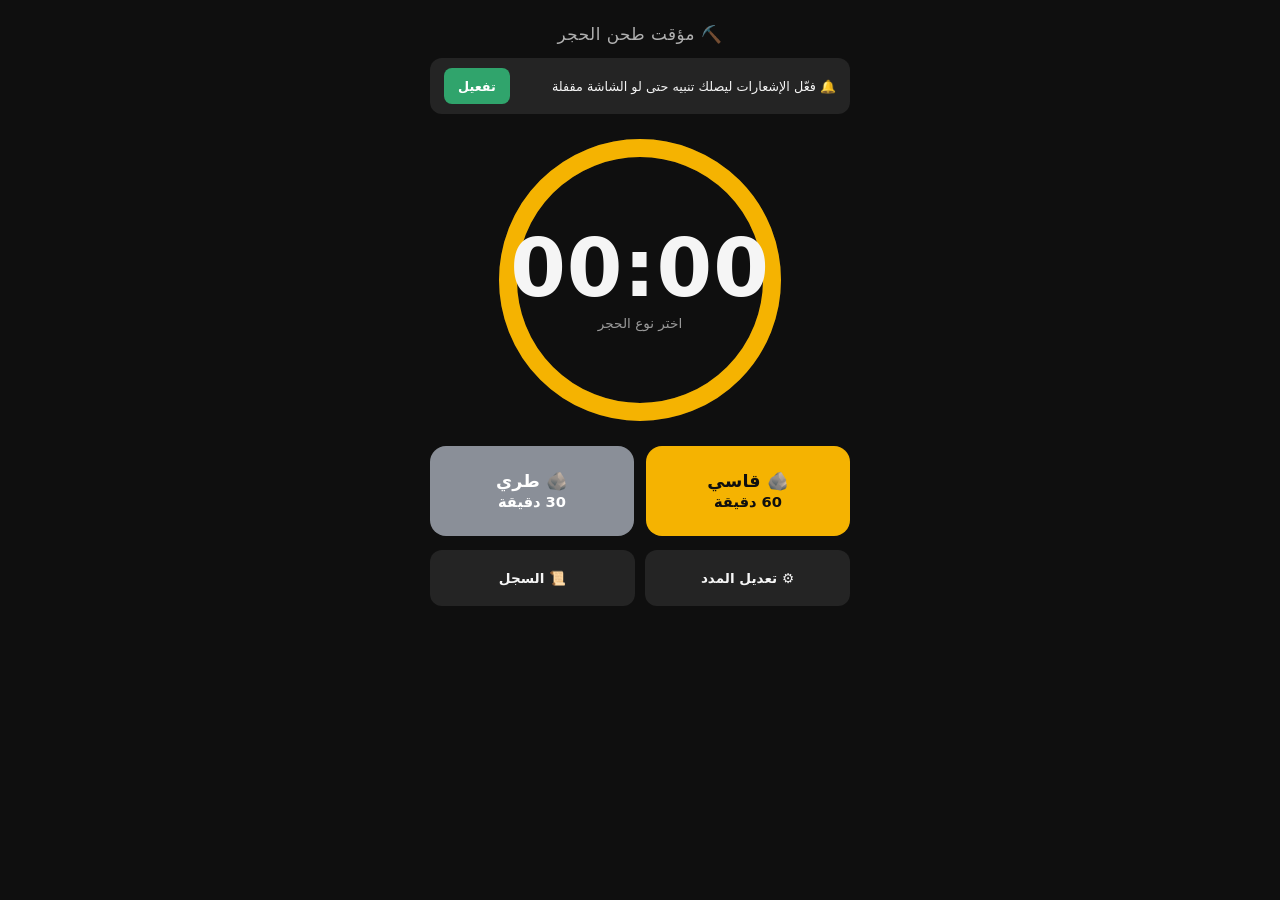
<file: Index.html>
<!DOCTYPE html>
<html lang="ar" dir="rtl">
<head>
<meta charset="UTF-8">
<meta name="viewport" content="width=device-width, initial-scale=1, maximum-scale=1, user-scalable=no">
<meta name="theme-color" content="#0f0f0f">
<meta name="apple-mobile-web-app-capable" content="yes">
<title>مطحنة الذهب — مؤقت الطحن</title>
<link rel="stylesheet" href="style.css">
</head>
<body>

<h1>⛏️ مؤقت طحن الحجر</h1>

<div class="notif-banner" id="notifBanner">
  <span>🔔 فعّل الإشعارات ليصلك تنبيه حتى لو الشاشة مقفلة</span>
  <button onclick="requestNotif()">تفعيل</button>
</div>

<div class="ring-wrap">
  <svg viewBox="0 0 200 200">
    <circle class="track" cx="100" cy="100" r="88"/>
    <circle class="prog" id="prog" cx="100" cy="100" r="88" stroke-dasharray="552.9" stroke-dashoffset="0"/>
  </svg>
  <div class="center">
    <div id="time">00:00</div>
    <div id="label">اختر نوع الحجر</div>
  </div>
</div>

<div class="buttons">
  <button class="hard" id="btnHard" onclick="startHard()">🪨 قاسي<br><small id="hardDur">60 دقيقة</small></button>
  <button class="soft" id="btnSoft" onclick="startSoft()">🪨 طري<br><small id="softDur">30 دقيقة</small></button>
  <button class="repeat" id="repeatBtn" onclick="repeatLast()">🔁 تكرار الدورة الأخيرة</button>
  <button class="stop" id="stopBtn" onclick="stopTimer()">⏹️ إيقاف</button>
</div>

<div class="actions">
  <button onclick="openSettings()">⚙️ تعديل المدد</button>
  <button onclick="toggleHistory()">📜 السجل</button>
</div>

<div class="log" id="log"></div>

<div class="history" id="historyBox">
  <h3>سجل الدورات <span onclick="clearHistory()">مسح الكل</span></h3>
  <div id="historyList"></div>
</div>

<div class="modal" id="settingsModal">
  <div class="modal-card">
    <h2>⚙️ تعديل مدد الطحن</h2>
    <div class="field">
      <label>مدة الحجر القاسي (دقيقة)</label>
      <input type="number" id="inputHard" min="1" max="600" inputmode="numeric">
    </div>
    <div class="field">
      <label>مدة الحجر الطري (دقيقة)</label>
      <input type="number" id="inputSoft" min="1" max="600" inputmode="numeric">
    </div>
    <div class="modal-actions">
      <button class="btn-save" onclick="saveSettings()">💾 حفظ</button>
      <button class="btn-cancel" onclick="closeSettings()">إلغاء</button>
    </div>
  </div>
</div>

<script src="script.js"></script>
</body>
</html>
</file>
<file: style.css>
:root{
  --bg:#0f0f0f; --card:#1b1b1b; --card2:#242424; --text:#f5f5f5;
  --gold:#f5b301; --gray:#8a8f98; --danger:#e5484d; --ok:#30a46c; --blue:#3b82f6;
}
*{box-sizing:border-box; margin:0; padding:0; -webkit-tap-highlight-color:transparent;}
body{
  background:var(--bg); color:var(--text);
  font-family:system-ui,-apple-system,"Segoe UI",Tahoma,sans-serif;
  min-height:100dvh; display:flex; flex-direction:column;
  align-items:center; gap:14px; padding:16px; user-select:none;
}
h1{font-size:1.05rem; font-weight:500; opacity:.7; letter-spacing:.5px; margin-top:8px;}
.ring-wrap{position:relative; width:min(72vw,300px); aspect-ratio:1;}
svg{transform:rotate(-90deg); width:100%; height:100%;}
circle{fill:none; stroke-width:12; stroke-linecap:round;}
.track{stroke:#2a2a2a;}
.prog{stroke:var(--gold); transition:stroke-dashoffset .9s linear, stroke .3s;}
.center{position:absolute; inset:0; display:flex; flex-direction:column; align-items:center; justify-content:center;}
#time{font-size:clamp(2.6rem,13vw,5rem); font-weight:800; font-variant-numeric:tabular-nums; letter-spacing:1px; line-height:1;}
#label{font-size:.85rem; opacity:.6; margin-top:6px;}
.buttons{display:grid; grid-template-columns:1fr 1fr; gap:12px; width:min(92vw,420px);}
button{
  border:none; border-radius:16px; padding:20px 10px;
  font-size:1.1rem; font-weight:700; color:#0f0f0f;
  cursor:pointer; min-height:90px; transition:transform .08s, filter .2s; font-family:inherit;
}
button:active{transform:scale(.97);}
.hard{background:var(--gold);}
.soft{background:var(--gray); color:#fff;}
.stop{grid-column:1/-1; background:var(--danger); color:#fff; min-height:56px; font-size:1rem; display:none;}
.stop.show{display:block;}
.repeat{grid-column:1/-1; background:var(--blue); color:#fff; min-height:56px; font-size:1rem; display:none;}
.repeat.show{display:block;}
.actions{display:flex; gap:10px; width:min(92vw,420px); flex-wrap:wrap;}
.actions button{
  flex:1; min-width:calc(50% - 5px); min-height:48px; font-size:.85rem; border-radius:12px;
  background:var(--card2); color:var(--text);
}
.log{width:min(92vw,420px); font-size:.8rem; opacity:.6; text-align:center; min-height:1.2em;}
.blink{animation:blink .7s infinite;}
@keyframes blink{50%{opacity:.25;}}
.modal{position:fixed; inset:0; background:rgba(0,0,0,.75); display:none; align-items:center; justify-content:center; padding:20px; z-index:100;}
.modal.show{display:flex;}
.modal-card{background:var(--card); border-radius:20px; padding:24px; width:min(100%,380px); display:flex; flex-direction:column; gap:16px;}
.modal-card h2{font-size:1.1rem; text-align:center; font-weight:700;}
.field{display:flex; flex-direction:column; gap:6px;}
.field label{font-size:.85rem; opacity:.7;}
.field input{background:var(--card2); border:1px solid #333; color:var(--text); border-radius:10px; padding:14px; font-size:1.2rem; text-align:center; font-variant-numeric:tabular-nums; font-family:inherit;}
.field input:focus{outline:2px solid var(--gold);}
.modal-actions{display:flex; gap:10px;}
.modal-actions button{flex:1; min-height:48px; border-radius:12px; font-size:.95rem;}
.btn-save{background:var(--ok); color:#fff;}
.btn-cancel{background:var(--card2); color:var(--text);}
.history{width:min(92vw,420px); background:var(--card); border-radius:16px; padding:14px; max-height:220px; overflow-y:auto; display:none;}
.history.show{display:block;}
.history h3{font-size:.9rem; margin-bottom:10px; opacity:.7; display:flex; justify-content:space-between;}
.history h3 span{color:var(--danger); cursor:pointer; font-size:.8rem;}
.history-item{display:flex; justify-content:space-between; align-items:center; padding:10px 0; border-bottom:1px solid #2a2a2a; font-size:.85rem;}
.history-item:last-child{border:none;}
.history-item .meta{opacity:.55; font-size:.75rem;}
.notif-banner{
  width:min(92vw,420px); background:var(--card2); border-radius:12px;
  padding:10px 14px; font-size:.8rem; display:flex; align-items:center;
  justify-content:space-between; gap:10px;
}
.notif-banner button{
  background:var(--ok); color:#fff; border-radius:8px;
  min-height:36px; padding:6px 14px; font-size:.8rem; min-width:auto;
}
.notif-banner.hidden{display:none;}
</file>
